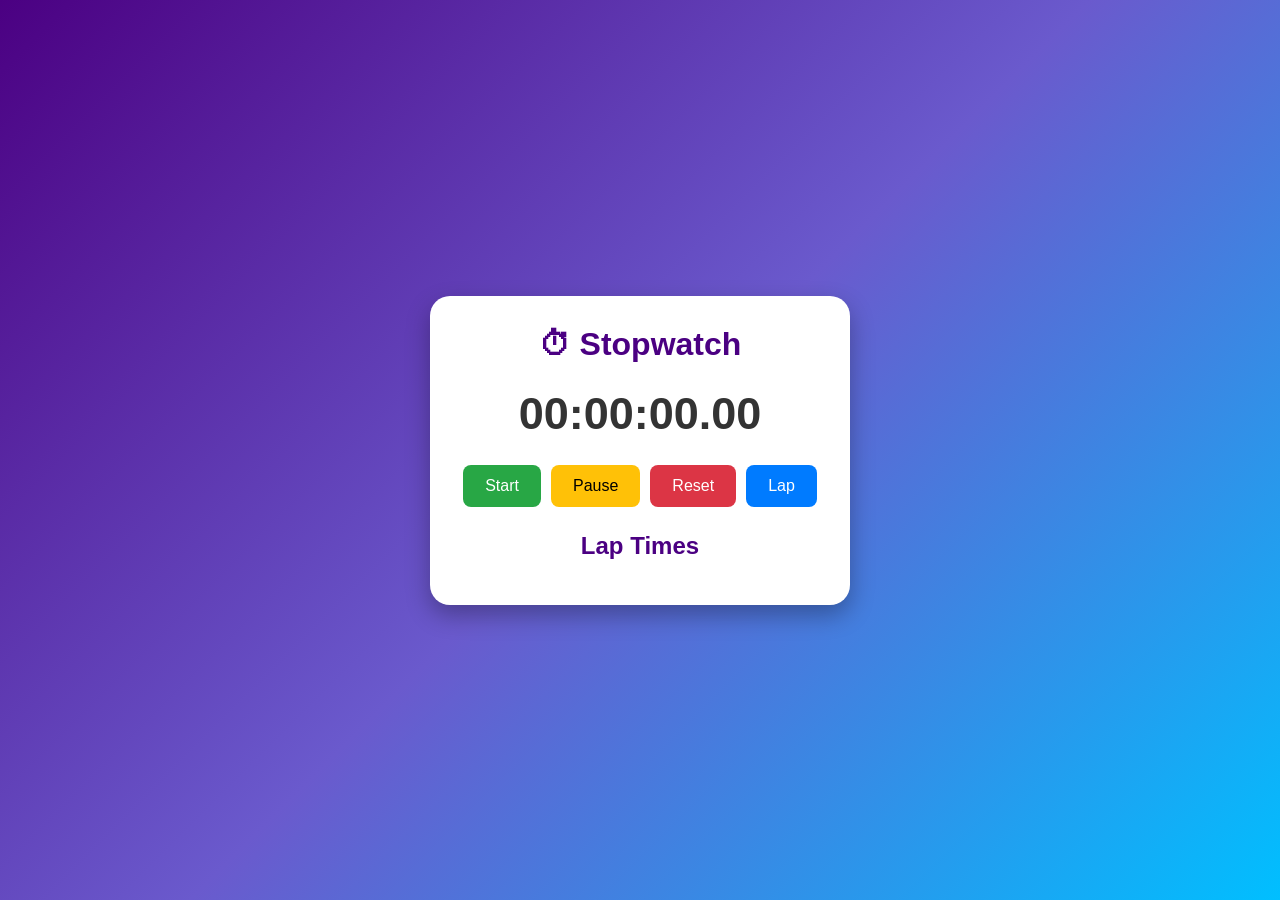
<file: Prodigy wd 02/index.html>
<!DOCTYPE html>
<html lang="en">
<head>
    <meta charset="UTF-8">
    <meta name="viewport" content="width=device-width, initial-scale=1.0">
    <title>Stopwatch App</title>
    <link rel="stylesheet" href="style.css">
</head>
<body>

<div class="container">
    <h1>⏱ Stopwatch</h1>

    <div id="display">00:00:00.00</div>

    <div class="buttons">
        <button id="start">Start</button>
        <button id="pause">Pause</button>
        <button id="reset">Reset</button>
        <button id="lap">Lap</button>
    </div>

    <h2>Lap Times</h2>
    <ul id="laps"></ul>
</div>

<script src="script.js"></script>

</body>
</html>
</file>
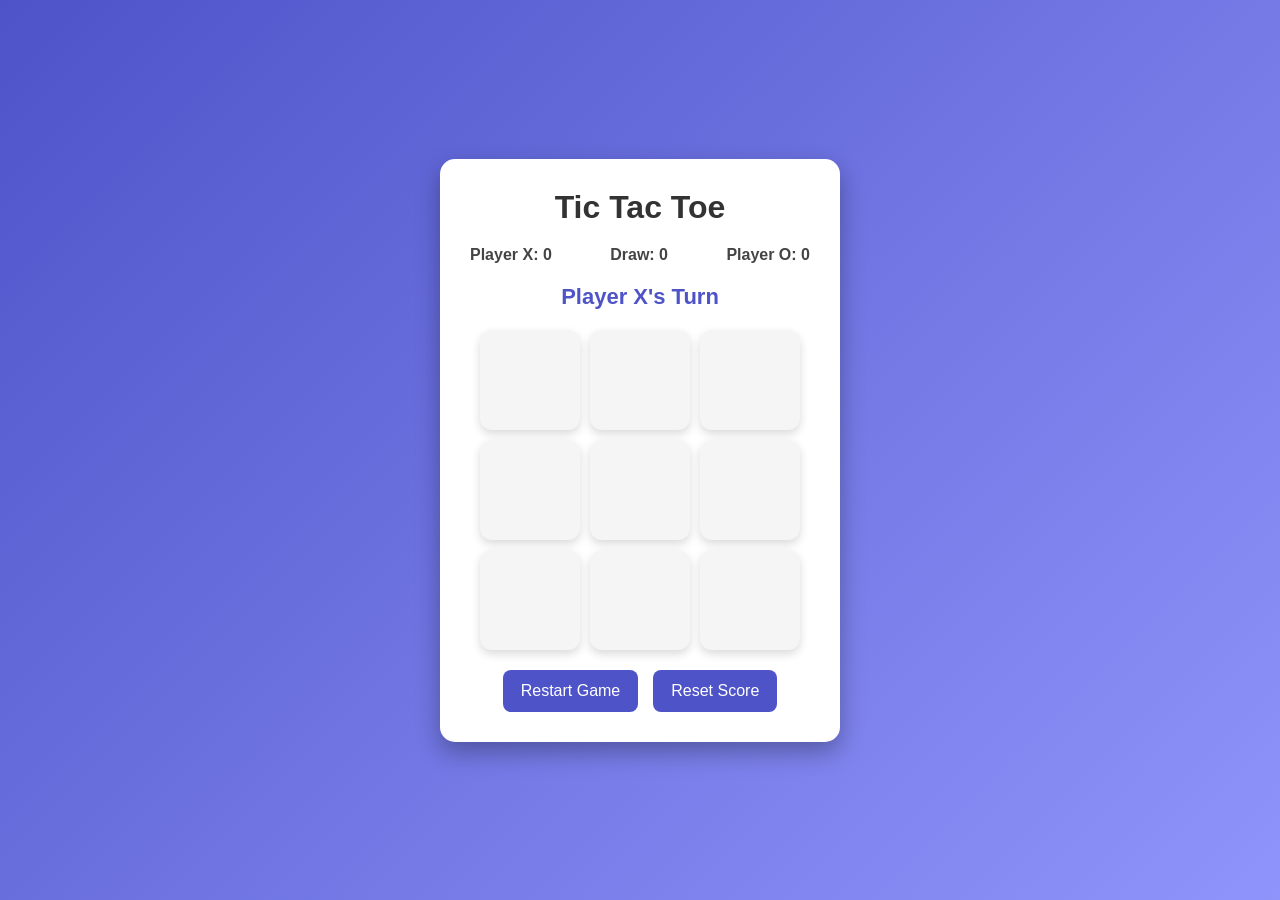
<file: Prodigy wd 03/index.html>
<!DOCTYPE html>
<html lang="en">
<head>
    <meta charset="UTF-8">
    <meta name="viewport" content="width=device-width, initial-scale=1.0">
    <title>Tic Tac Toe</title>
    <link rel="stylesheet" href="style.css">
</head>
<body>

<div class="container">
    <h1>Tic Tac Toe</h1>

    <div class="scoreboard">
        <div>Player X: <span id="scoreX">0</span></div>
        <div>Draw: <span id="draw">0</span></div>
        <div>Player O: <span id="scoreO">0</span></div>
    </div>

    <h2 id="status">Player X's Turn</h2>

    <div class="board" id="board">
        <div class="cell" data-index="0"></div>
        <div class="cell" data-index="1"></div>
        <div class="cell" data-index="2"></div>
        <div class="cell" data-index="3"></div>
        <div class="cell" data-index="4"></div>
        <div class="cell" data-index="5"></div>
        <div class="cell" data-index="6"></div>
        <div class="cell" data-index="7"></div>
        <div class="cell" data-index="8"></div>
    </div>

    <div class="buttons">
        <button id="restart">Restart Game</button>
        <button id="resetScore">Reset Score</button>
    </div>
</div>

<script src="script.js"></script>

</body>
</html>
</file>
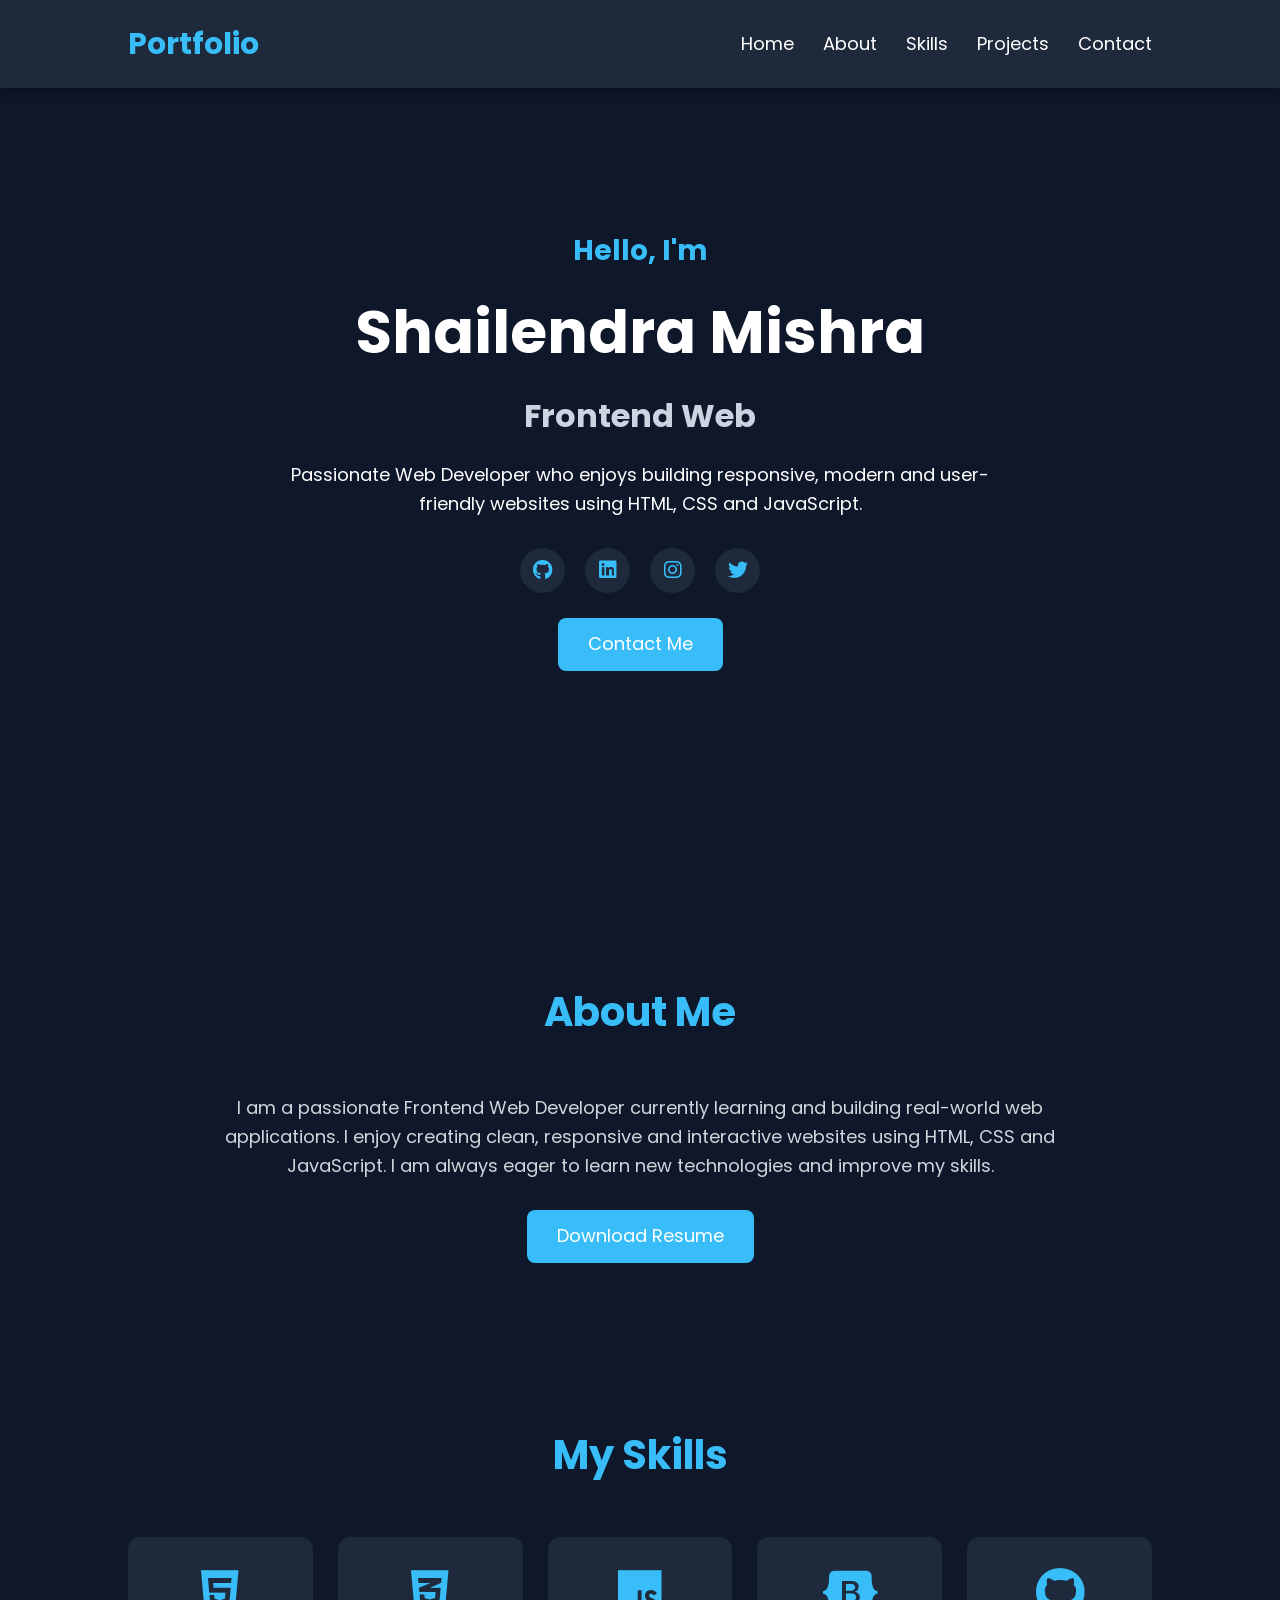
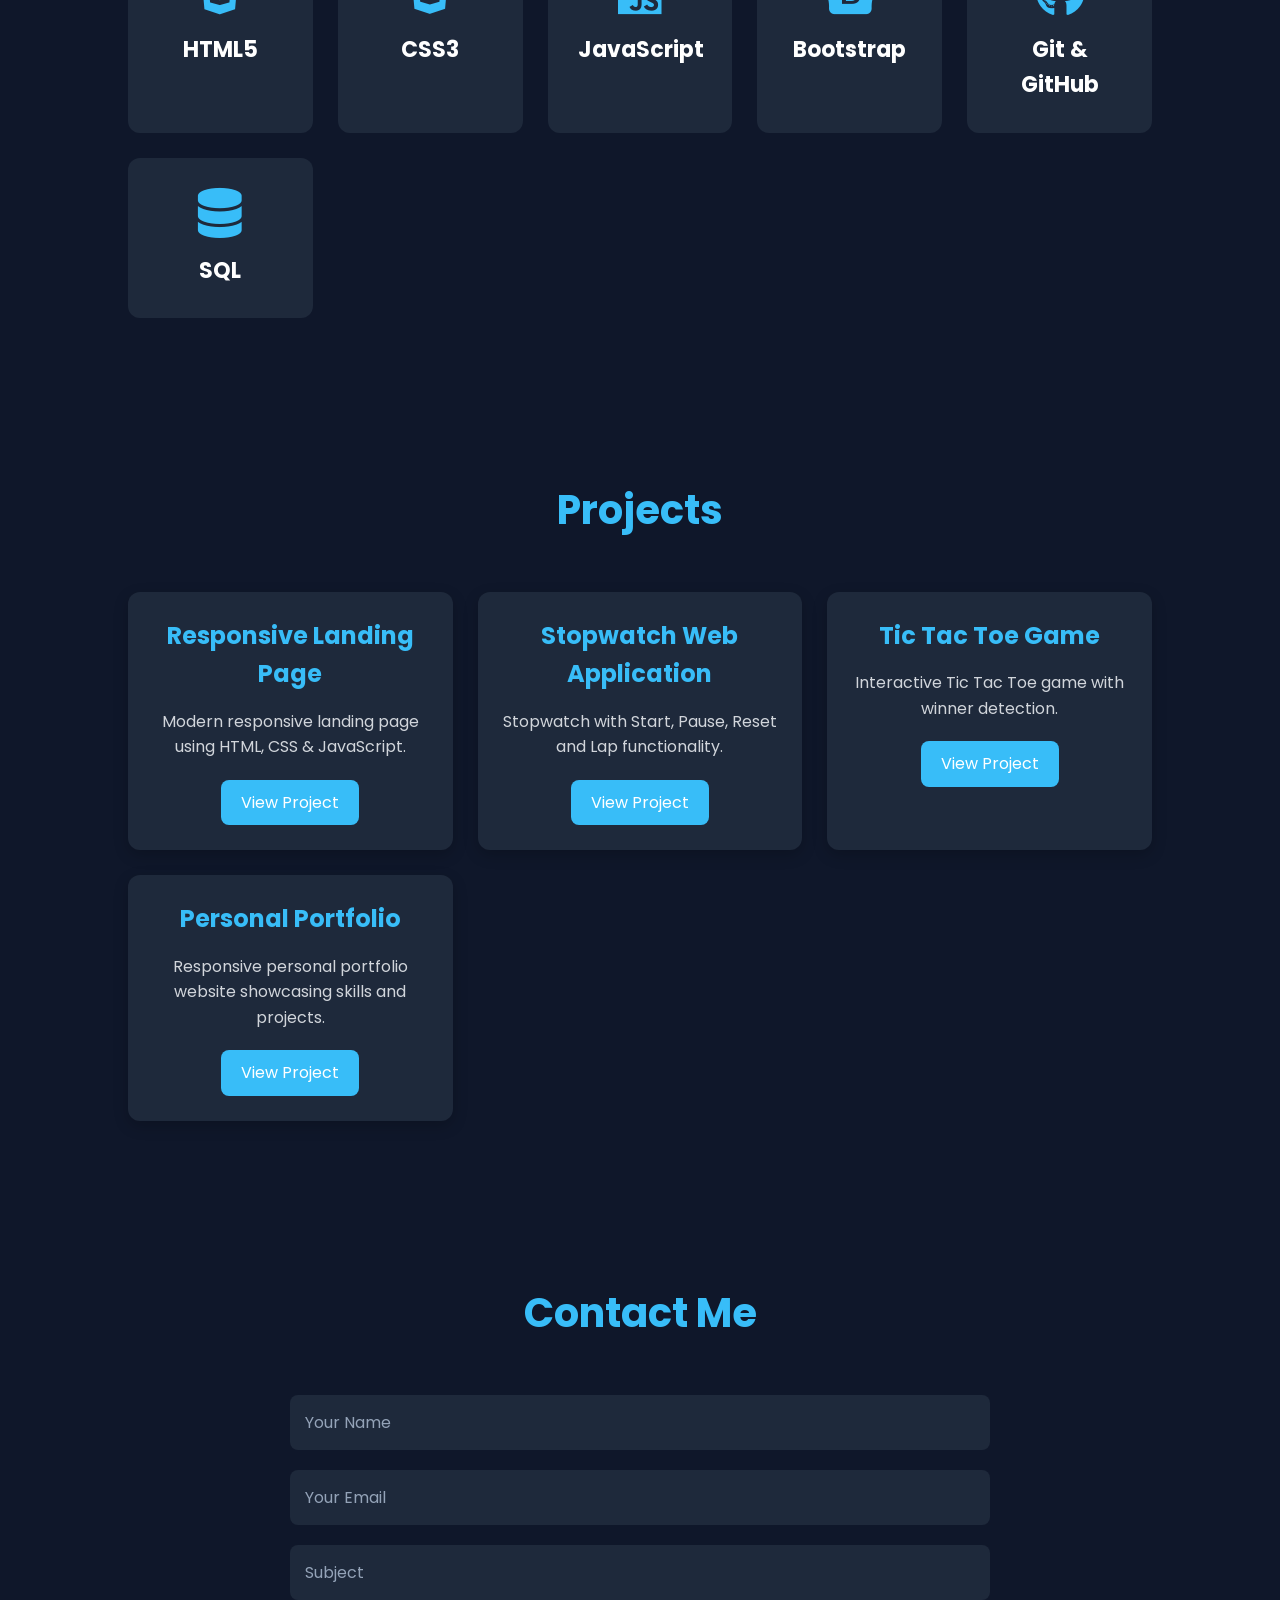
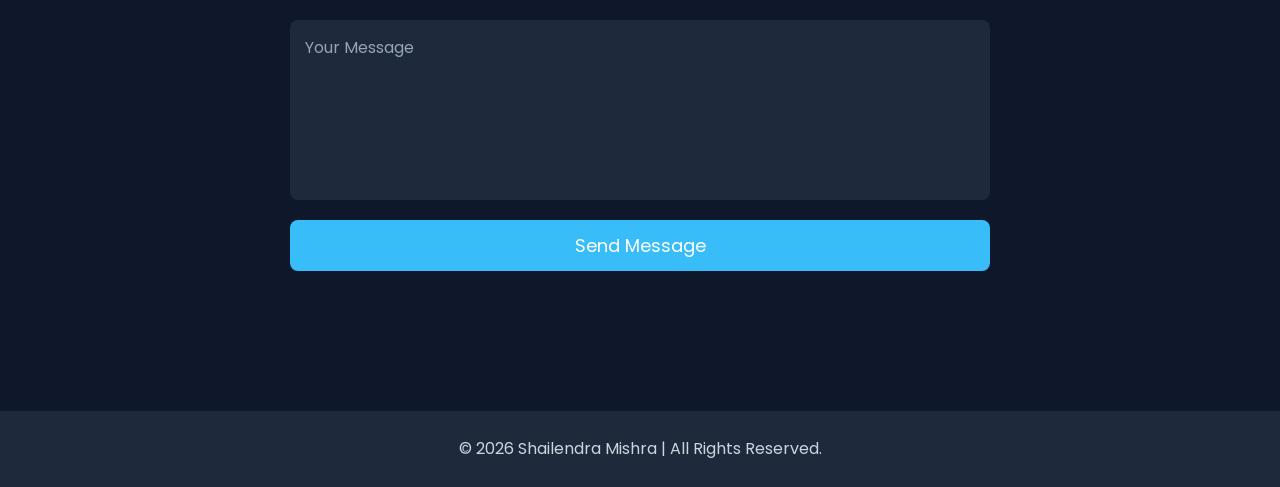
<file: Prodigy wd 04/index.html>
<!DOCTYPE html>
<html lang="en">
<head>
    <meta charset="UTF-8">
    <meta name="viewport" content="width=device-width, initial-scale=1.0">
    <title>Personal Portfolio</title>

    <link rel="stylesheet" href="style.css">

    <link rel="stylesheet"
    href="https://cdnjs.cloudflare.com/ajax/libs/font-awesome/6.5.2/css/all.min.css">

    <link href="https://fonts.googleapis.com/css2?family=Poppins:wght@300;400;500;600;700&display=swap" rel="stylesheet">
</head>
<body>

<header>

    <a href="#" class="logo">Portfolio</a>

    <nav>
        <a href="#home">Home</a>
        <a href="#about">About</a>
        <a href="#skills">Skills</a>
        <a href="#projects">Projects</a>
        <a href="#contact">Contact</a>
    </nav>

</header>

<!-- HOME -->

<section class="home" id="home">

    <div class="home-content">

        <h3>Hello, I'm</h3>

        <h1>Shailendra Mishra</h1>

        <h2>Frontend Web Developer</h2>

        <p>
            Passionate Web Developer who enjoys building responsive,
            modern and user-friendly websites using HTML, CSS and JavaScript.
        </p>

        <div class="social-icons">

            <a href="#"><i class="fab fa-github"></i></a>

            <a href="#"><i class="fab fa-linkedin"></i></a>

            <a href="#"><i class="fab fa-instagram"></i></a>

            <a href="#"><i class="fab fa-twitter"></i></a>

        </div>

        <a href="#contact" class="btn">Contact Me</a>

    </div>

</section>

<!-- ABOUT -->

<section id="about">

<h2 class="heading">About Me</h2>

<div class="about-content">

<p>

I am a passionate Frontend Web Developer currently learning and
building real-world web applications. I enjoy creating clean,
responsive and interactive websites using HTML, CSS and JavaScript.
I am always eager to learn new technologies and improve my skills.

</p>

<a href="#" class="btn">Download Resume</a>

</div>

</section>

<!-- SKILLS -->

<section id="skills">

<h2 class="heading">My Skills</h2>

<div class="skills-container">

<div class="skill-card">
<i class="fab fa-html5"></i>
<h3>HTML5</h3>
</div>

<div class="skill-card">
<i class="fab fa-css3-alt"></i>
<h3>CSS3</h3>
</div>

<div class="skill-card">
<i class="fab fa-js"></i>
<h3>JavaScript</h3>
</div>

<div class="skill-card">
<i class="fab fa-bootstrap"></i>
<h3>Bootstrap</h3>
</div>

<div class="skill-card">
<i class="fab fa-github"></i>
<h3>Git & GitHub</h3>
</div>

<div class="skill-card">
<i class="fas fa-database"></i>
<h3>SQL</h3>
</div>

</div>

</section>

<!-- PROJECTS -->

<section id="projects">

<h2 class="heading">Projects</h2>

<div class="project-container">

<div class="project-card">

<h3>Responsive Landing Page</h3>

<p>Modern responsive landing page using HTML, CSS & JavaScript.</p>

<a href="#">View Project</a>

</div>

<div class="project-card">

<h3>Stopwatch Web Application</h3>

<p>Stopwatch with Start, Pause, Reset and Lap functionality.</p>

<a href="#">View Project</a>

</div>

<div class="project-card">

<h3>Tic Tac Toe Game</h3>

<p>Interactive Tic Tac Toe game with winner detection.</p>

<a href="#">View Project</a>

</div>

<div class="project-card">

<h3>Personal Portfolio</h3>

<p>Responsive personal portfolio website showcasing skills and projects.</p>

<a href="#">View Project</a>

</div>

</div>

</section>

<!-- CONTACT -->

<section id="contact">

<h2 class="heading">Contact Me</h2>

<form>

<input type="text" placeholder="Your Name" required>

<input type="email" placeholder="Your Email" required>

<input type="text" placeholder="Subject">

<textarea rows="6" placeholder="Your Message"></textarea>

<button type="submit" class="btn">Send Message</button>

</form>

</section>

<footer>

<p>© 2026 Shailendra Mishra | All Rights Reserved.</p>

</footer>

<script src="script.js"></script>

</body>
</html>
</file>
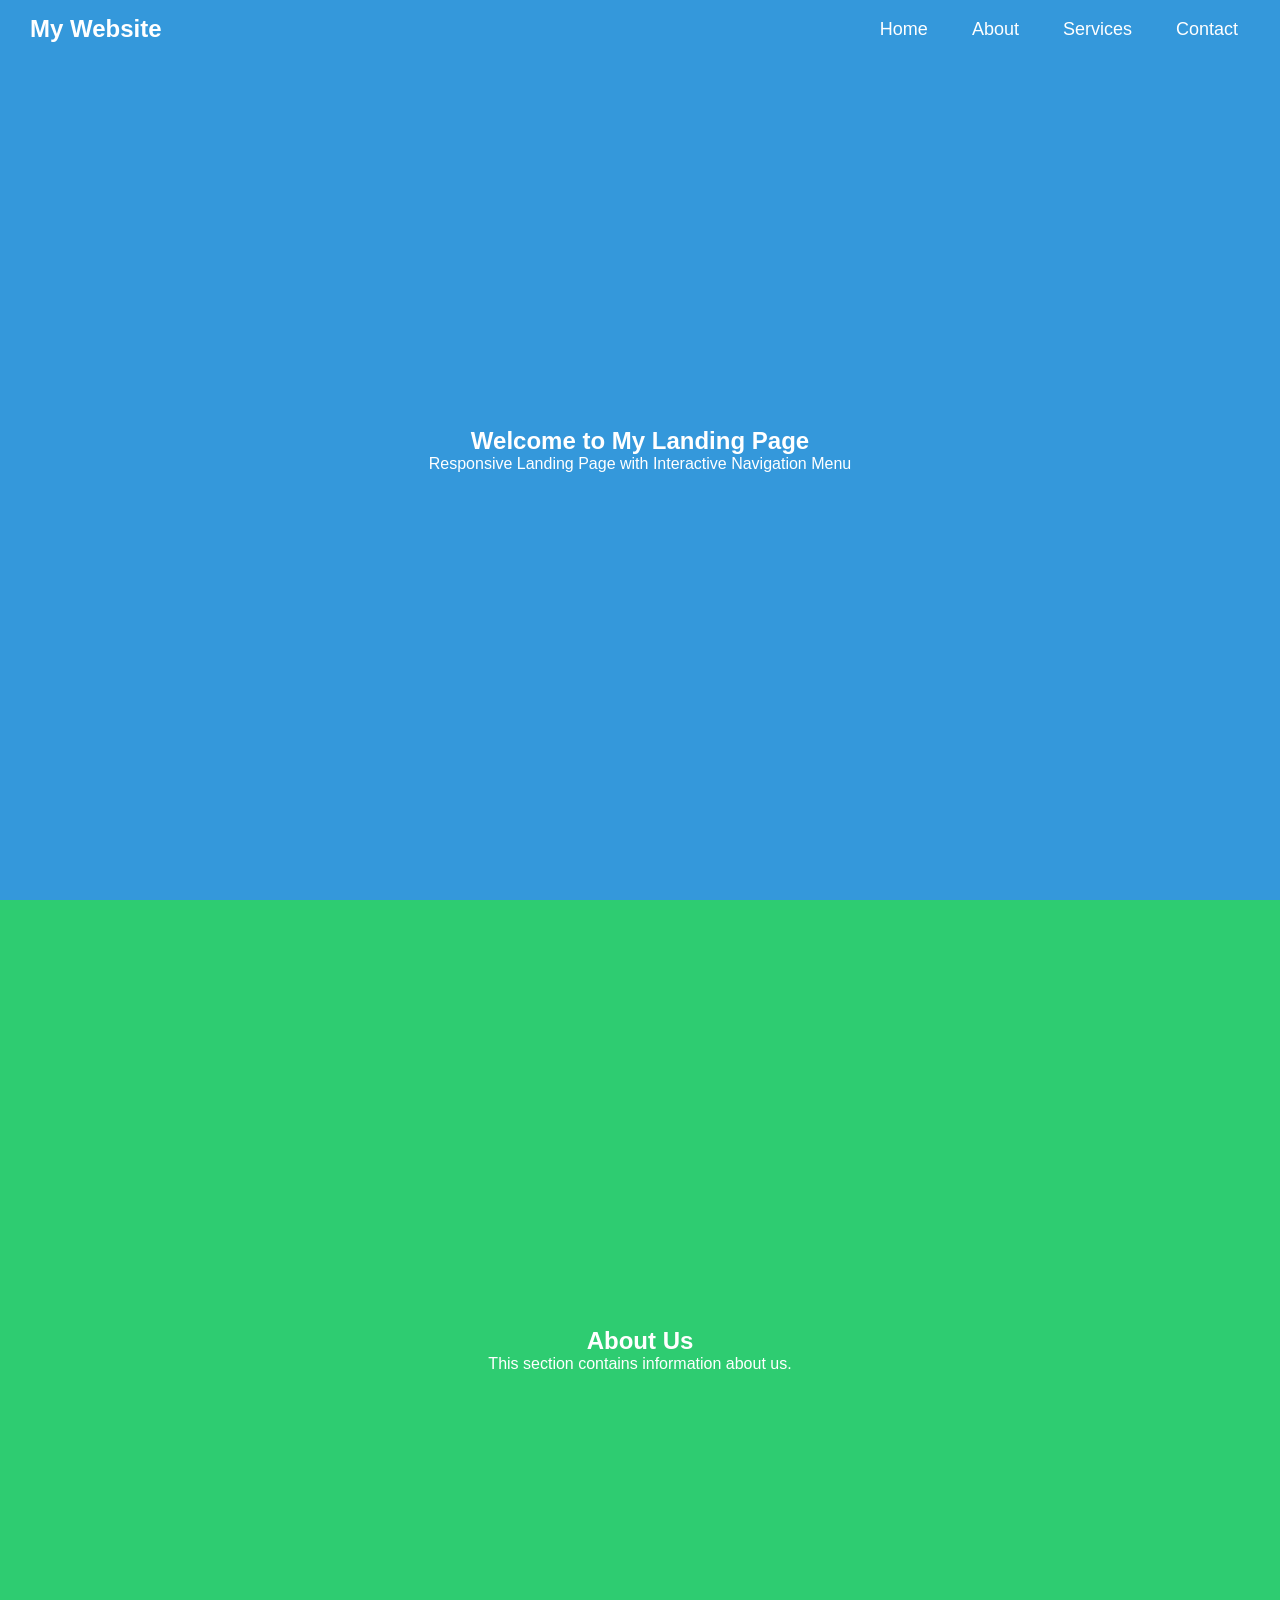
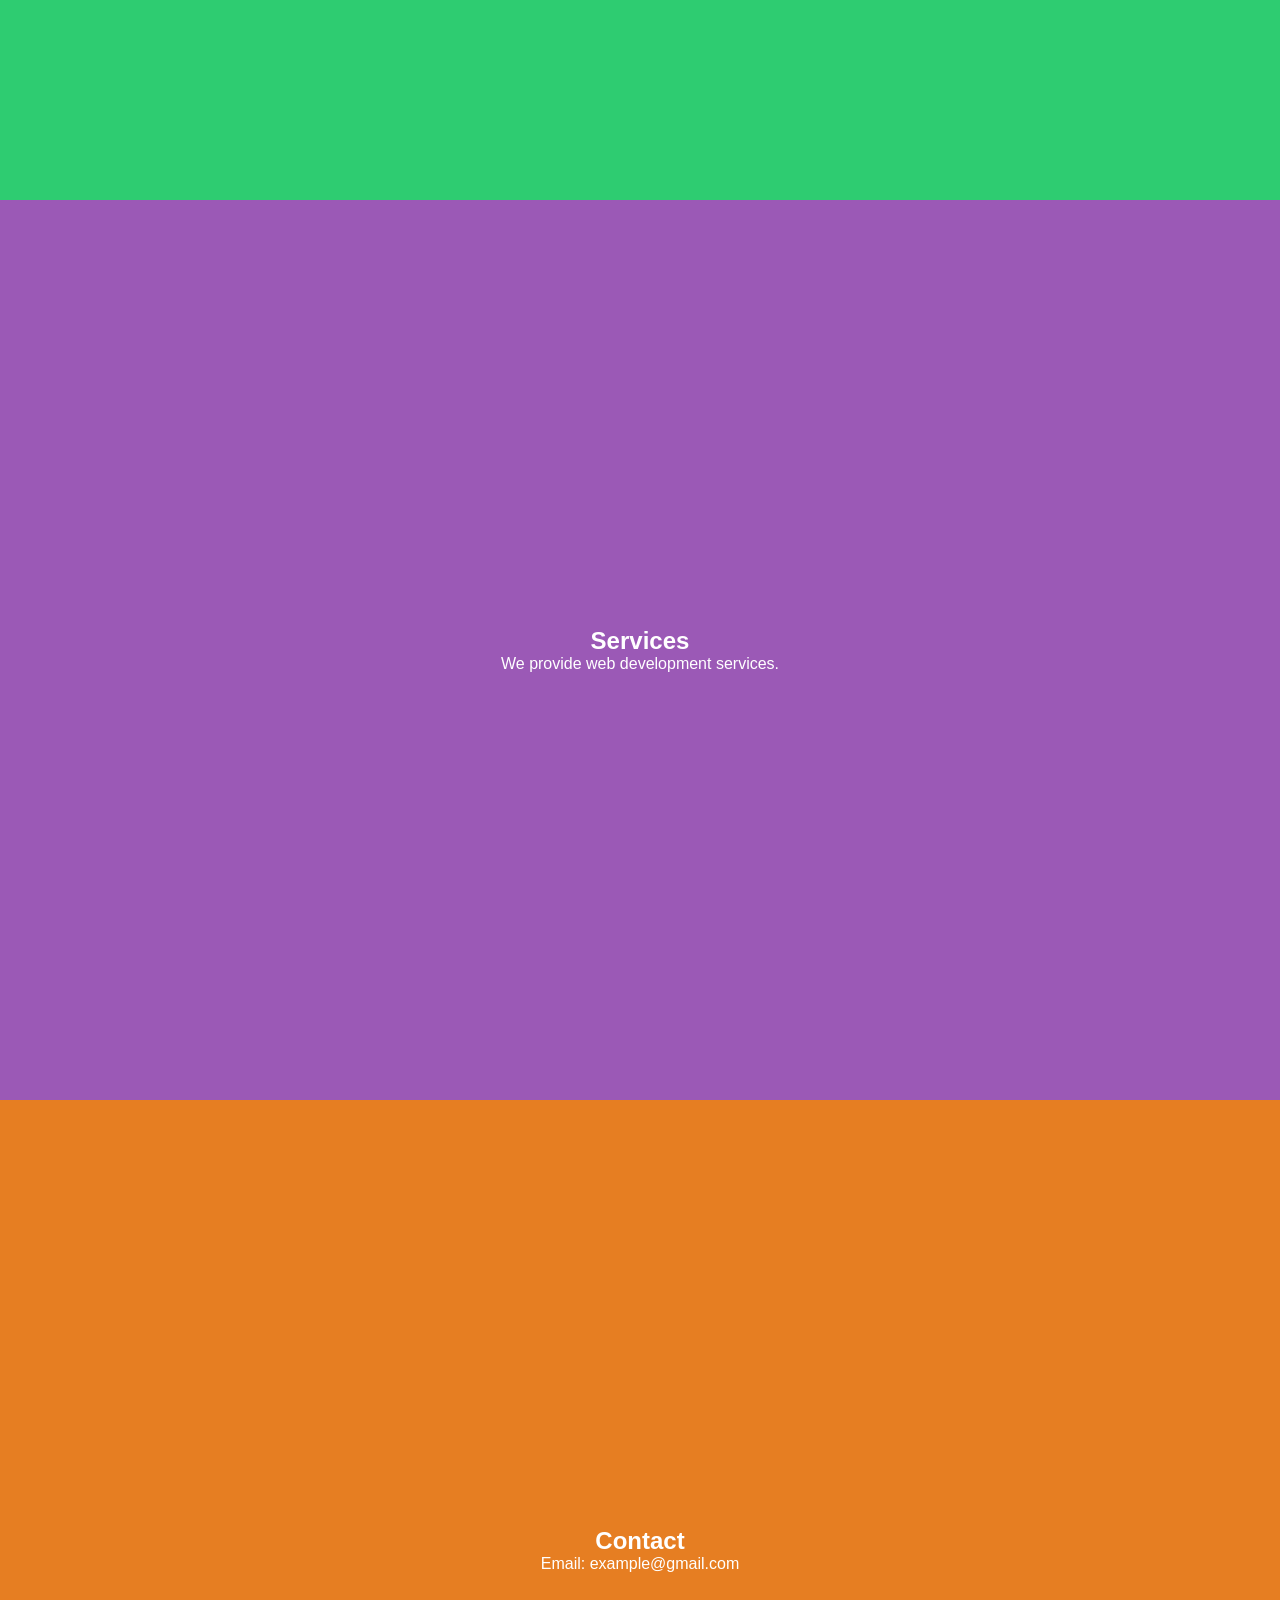
<file: Responsive Landing Webpage/index.html>
<!DOCTYPE html>
<html lang="en">
<head>
    <meta charset="UTF-8">
    <meta name="viewport" content="width=device-width, initial-scale=1.0">
    <title>Responsive Landing Page</title>
    <link rel="stylesheet" href="style.css">
</head>
<body>

    <nav id="navbar">
        <div class="logo">My Website</div>
        <ul class="nav-links">
            <li><a href="#home">Home</a></li>
            <li><a href="#about">About</a></li>
            <li><a href="#services">Services</a></li>
            <li><a href="#contact">Contact</a></li>
        </ul>
    </nav>

    <section id="home" class="section">
        <h1>Welcome to My Landing Page</h1>
        <p>Responsive Landing Page with Interactive Navigation Menu</p>
    </section>

    <section id="about" class="section">
        <h2>About Us</h2>
        <p>This section contains information about us.</p>
    </section>

    <section id="services" class="section">
        <h2>Services</h2>
        <p>We provide web development services.</p>
    </section>

    <section id="contact" class="section">
        <h2>Contact</h2>
        <p>Email: example@gmail.com</p>
    </section>

    <script src="script.js"></script>
</body>
</html>
</file>
<file: Prodigy wd 02/style.css>
*{
    margin:0;
    padding:0;
    box-sizing:border-box;
    font-family:Arial, Helvetica, sans-serif;
}

body{
    height:100vh;
    display:flex;
    justify-content:center;
    align-items:center;
    background:linear-gradient(135deg,#4b0082,#6a5acd,#00bfff);
}

.container{
    width:420px;
    background:white;
    padding:30px;
    border-radius:20px;
    box-shadow:0 10px 25px rgba(0,0,0,0.3);
    text-align:center;
}

h1{
    color:#4b0082;
    margin-bottom:20px;
}

#display{
    font-size:45px;
    font-weight:bold;
    margin:25px 0;
    color:#333;
}

.buttons{
    display:flex;
    justify-content:center;
    flex-wrap:wrap;
    gap:10px;
}

button{
    padding:12px 22px;
    border:none;
    border-radius:8px;
    color:white;
    cursor:pointer;
    font-size:16px;
    transition:0.3s;
}

button:hover{
    transform:scale(1.05);
}

#start{
    background:#28a745;
}

#pause{
    background:#ffc107;
    color:black;
}

#reset{
    background:#dc3545;
}

#lap{
    background:#007bff;
}

h2{
    margin-top:25px;
    color:#4b0082;
}

#laps{
    margin-top:15px;
    max-height:200px;
    overflow-y:auto;
    list-style:none;
    text-align:left;
}

#laps li{
    padding:10px;
    margin:8px 0;
    background:#f4f4f4;
    border-left:5px solid #4b0082;
    border-radius:5px;
}

@media(max-width:500px){

.container{
    width:90%;
}

#display{
    font-size:35px;
}

button{
    width:45%;
}
}
</file>
<file: Prodigy wd 03/style.css>
*{
    margin:0;
    padding:0;
    box-sizing:border-box;
    font-family:'Poppins',sans-serif;
}

body{
    display:flex;
    justify-content:center;
    align-items:center;
    min-height:100vh;
    background:linear-gradient(135deg,#4e54c8,#8f94fb);
}

.container{
    width:400px;
    max-width:95%;
    background:#fff;
    padding:30px;
    border-radius:15px;
    text-align:center;
    box-shadow:0 10px 25px rgba(0,0,0,0.3);
}

h1{
    color:#333;
    margin-bottom:20px;
}

.scoreboard{
    display:flex;
    justify-content:space-between;
    margin-bottom:20px;
    font-weight:bold;
    color:#444;
}

#status{
    margin-bottom:20px;
    color:#4e54c8;
    font-size:22px;
}

.board{
    display:grid;
    grid-template-columns:repeat(3,100px);
    grid-template-rows:repeat(3,100px);
    gap:10px;
    justify-content:center;
    margin:20px auto;
}

.cell{
    width:100px;
    height:100px;
    background:#f5f5f5;
    border-radius:12px;
    display:flex;
    justify-content:center;
    align-items:center;
    font-size:48px;
    font-weight:bold;
    cursor:pointer;
    transition:.3s;
    box-shadow:0 4px 10px rgba(0,0,0,.15);
}

.cell:hover{
    background:#e8e8e8;
    transform:scale(1.05);
}

.cell.x{
    color:#ff3b30;
}

.cell.o{
    color:#007aff;
}

.winner{
    background:#7CFC00 !important;
    color:#fff !important;
}

.buttons{
    display:flex;
    justify-content:center;
    gap:15px;
    margin-top:20px;
}

button{
    padding:12px 18px;
    border:none;
    border-radius:8px;
    background:#4e54c8;
    color:#fff;
    font-size:16px;
    cursor:pointer;
    transition:.3s;
}

button:hover{
    background:#303f9f;
    transform:translateY(-2px);
}

button:active{
    transform:scale(.95);
}

@media(max-width:500px){

.board{
    grid-template-columns:repeat(3,80px);
    grid-template-rows:repeat(3,80px);
    gap:8px;
}

.cell{
    width:80px;
    height:80px;
    font-size:40px;
}

.scoreboard{
    flex-direction:column;
    gap:10px;
}

.buttons{
    flex-direction:column;
}

button{
    width:100%;
}
}
</file>
<file: Prodigy wd 04/style.css>
*{
    margin:0;
    padding:0;
    box-sizing:border-box;
    font-family:'Poppins',sans-serif;
    scroll-behavior:smooth;
}

body{
    background:#0f172a;
    color:#fff;
    line-height:1.6;
}

/* Header */

header{
    position:fixed;
    top:0;
    left:0;
    width:100%;
    background:#1e293b;
    display:flex;
    justify-content:space-between;
    align-items:center;
    padding:20px 10%;
    z-index:1000;
    box-shadow:0 4px 10px rgba(0,0,0,.3);
}

.logo{
    color:#38bdf8;
    font-size:30px;
    font-weight:bold;
    text-decoration:none;
}

nav a{
    color:white;
    text-decoration:none;
    margin-left:25px;
    font-size:18px;
    transition:.3s;
}

nav a:hover{
    color:#38bdf8;
}

/* Home */

.home{
    min-height:100vh;
    display:flex;
    justify-content:center;
    align-items:center;
    text-align:center;
    padding:100px 10%;
}

.home-content{
    max-width:700px;
}

.home-content h3{
    font-size:28px;
    color:#38bdf8;
}

.home-content h1{
    font-size:60px;
    margin:10px 0;
}

.home-content h2{
    font-size:32px;
    color:#cbd5e1;
    margin-bottom:20px;
}

.home-content p{
    font-size:18px;
    margin-bottom:30px;
}

.btn{
    display:inline-block;
    padding:12px 30px;
    background:#38bdf8;
    color:white;
    border-radius:8px;
    text-decoration:none;
    font-size:18px;
    transition:.3s;
}

.btn:hover{
    background:#0284c7;
}

.social-icons{
    margin-bottom:25px;
}

.social-icons a{
    display:inline-block;
    width:45px;
    height:45px;
    line-height:45px;
    text-align:center;
    margin:0 8px;
    border-radius:50%;
    background:#1e293b;
    color:#38bdf8;
    font-size:20px;
    transition:.3s;
}

.social-icons a:hover{
    background:#38bdf8;
    color:white;
    transform:translateY(-5px);
}

/* Section */

section{
    padding:80px 10%;
}

.heading{
    text-align:center;
    font-size:40px;
    color:#38bdf8;
    margin-bottom:50px;
}

/* About */

.about-content{
    max-width:900px;
    margin:auto;
    text-align:center;
}

.about-content p{
    font-size:18px;
    color:#d1d5db;
    margin-bottom:30px;
}

/* Skills */

.skills-container{
    display:grid;
    grid-template-columns:repeat(auto-fit,minmax(180px,1fr));
    gap:25px;
}

.skill-card{
    background:#1e293b;
    padding:30px;
    text-align:center;
    border-radius:12px;
    transition:.3s;
}

.skill-card:hover{
    transform:translateY(-10px);
    background:#334155;
}

.skill-card i{
    font-size:50px;
    color:#38bdf8;
    margin-bottom:15px;
}

.skill-card h3{
    font-size:22px;
}
/* ==========================
   PROJECTS SECTION
========================== */

.project-container{
    display:grid;
    grid-template-columns:repeat(auto-fit,minmax(280px,1fr));
    gap:25px;
}

.project-card{
    background:#1e293b;
    padding:25px;
    border-radius:12px;
    text-align:center;
    transition:.3s;
    box-shadow:0 5px 15px rgba(0,0,0,.2);
}

.project-card:hover{
    transform:translateY(-10px);
    background:#334155;
}

.project-card h3{
    color:#38bdf8;
    margin-bottom:15px;
    font-size:24px;
}

.project-card p{
    color:#d1d5db;
    margin-bottom:20px;
}

.project-card a{
    display:inline-block;
    padding:10px 20px;
    background:#38bdf8;
    color:#fff;
    text-decoration:none;
    border-radius:8px;
    transition:.3s;
}

.project-card a:hover{
    background:#0284c7;
}

/* ==========================
   CONTACT SECTION
========================== */

form{
    max-width:700px;
    margin:auto;
    display:flex;
    flex-direction:column;
    gap:20px;
}

form input,
form textarea{
    width:100%;
    padding:15px;
    border:none;
    border-radius:8px;
    outline:none;
    background:#1e293b;
    color:#fff;
    font-size:16px;
}

form input::placeholder,
form textarea::placeholder{
    color:#94a3b8;
}

form textarea{
    resize:none;
}

form .btn{
    border:none;
    cursor:pointer;
}

/* ==========================
   FOOTER
========================== */

footer{
    background:#1e293b;
    text-align:center;
    padding:25px;
    margin-top:60px;
}

footer p{
    color:#cbd5e1;
    font-size:16px;
}

/* ==========================
   RESPONSIVE DESIGN
========================== */

@media(max-width:992px){

header{
    padding:20px 5%;
}

.home-content h1{
    font-size:50px;
}

.home-content h2{
    font-size:28px;
}

.heading{
    font-size:35px;
}

}

@media(max-width:768px){

header{
    flex-direction:column;
    gap:15px;
}

nav{
    display:flex;
    flex-wrap:wrap;
    justify-content:center;
    gap:15px;
}

nav a{
    margin-left:0;
}

.home{
    padding-top:160px;
}

.home-content h1{
    font-size:40px;
}

.home-content h2{
    font-size:24px;
}

.home-content p{
    font-size:16px;
}

.heading{
    font-size:32px;
}

.project-container,
.skills-container{
    grid-template-columns:1fr;
}

}

@media(max-width:480px){

.logo{
    font-size:24px;
}

nav a{
    font-size:16px;
}

.home-content h1{
    font-size:32px;
}

.home-content h2{
    font-size:20px;
}

.home-content h3{
    font-size:22px;
}

.btn{
    padding:10px 20px;
    font-size:16px;
}

.social-icons a{
    width:40px;
    height:40px;
    line-height:40px;
    font-size:18px;
}

.skill-card,
.project-card{
    padding:20px;
}

footer p{
    font-size:14px;
}

}
</file>
<file: Responsive Landing Webpage/style.css>
*{
    margin:0;
    padding:0;
    box-sizing:border-box;
    font-family:Arial, sans-serif;
}

body{
    scroll-behavior:smooth;
}

#navbar{
    position:fixed;
    top:0;
    width:100%;
    display:flex;
    justify-content:space-between;
    align-items:center;
    padding:15px 30px;
    background:transparent;
    transition:0.4s;
}

#navbar.scrolled{
    background:#222;
    box-shadow:0 2px 10px rgba(0,0,0,0.3);
}

.logo{
    color:white;
    font-size:24px;
    font-weight:bold;
}

.nav-links{
    list-style:none;
    display:flex;
}

.nav-links li{
    margin-left:20px;
}

.nav-links a{
    text-decoration:none;
    color:white;
    font-size:18px;
    padding:8px 12px;
    transition:0.3s;
}

.nav-links a:hover{
    background:#00bcd4;
    color:white;
    border-radius:5px;
}

.section{
    height:100vh;
    display:flex;
    flex-direction:column;
    justify-content:center;
    align-items:center;
    color:white;
}

#home{ background:#3498db; }
#about{ background:#2ecc71; }
#services{ background:#9b59b6; }
#contact{ background:#e67e22; }

@media(max-width:768px){
    #navbar{
        flex-direction:column;
    }

    .nav-links{
        flex-direction:column;
        text-align:center;
    }

    .nav-links li{
        margin:10px 0;
    }
}
</file>
